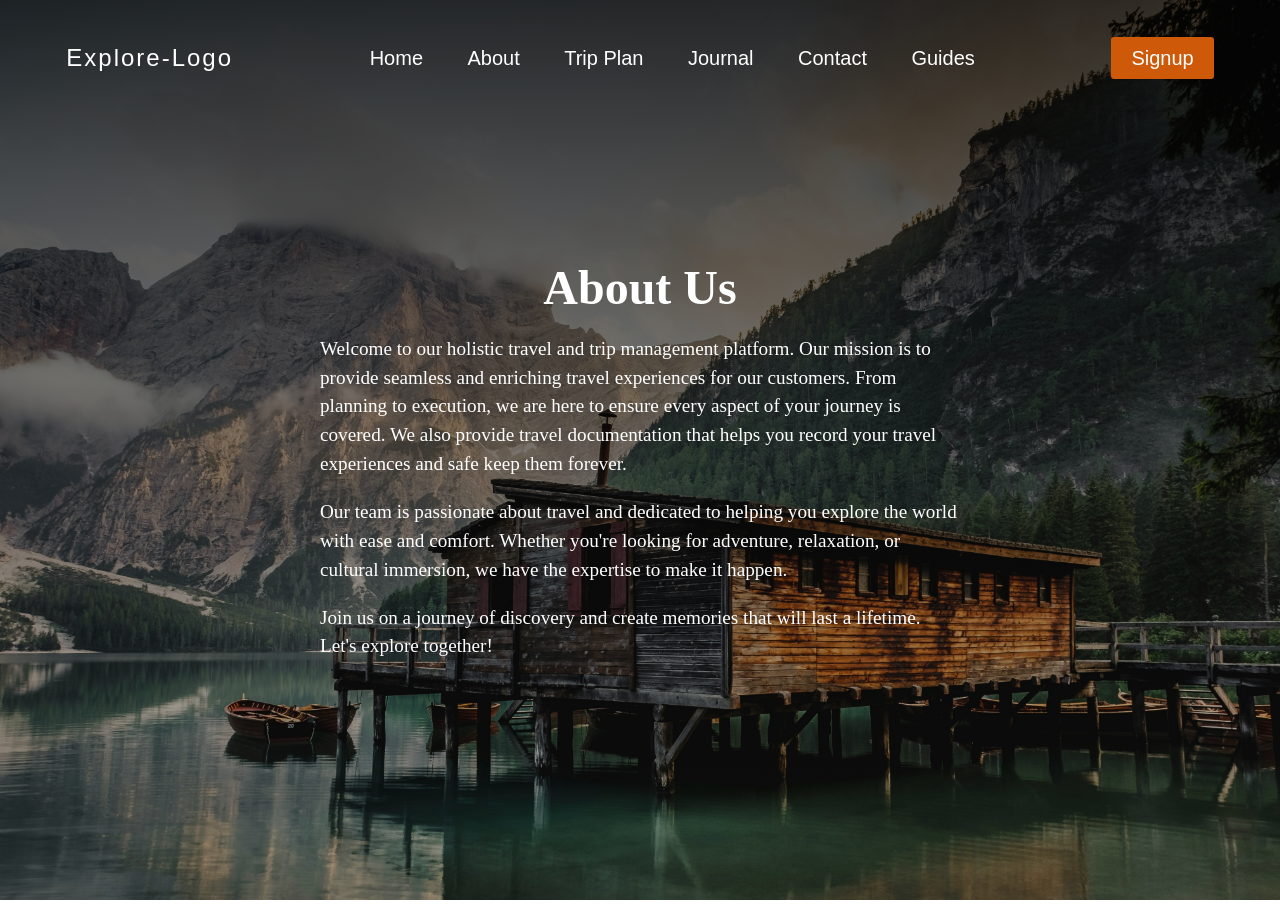
<file: html/about.html>
<!DOCTYPE html>
<html>
<head>
 <title>GoExplore</title>
<style type="text/css">

  header 
  {
     width: 100%;
     height: 100vh;
     font-family: sans-serif;
  }
  body 
  {
  background-image: linear-gradient(rgba(0,0,0,0.8),rgba(0,0,0,0.2)),url('../cottage.jpg');
  background-repeat: no-repeat;
  background-size: cover;
  background-attachment: fixed;
  background-position: center;
  }
  nav 
  {
    width: 100%;
    height:100px;
    color: white;
    display: flex;
    justify-content: space-around;
    align-items: center;
  }
  .logo
  {
    font-size: 1.5em;
    letter-spacing: 2px;
  } /* Missing closing curly brace added here */
  .menu a
  {
    text-decoration: none;
    color: white;
    padding: 10px 20px;
    font-size: 20px;
    position: relative;
  }
  .menu a:before
  {
    content: '';
    position: absolute;
    top: 0;
    left: 0;
    width: 0%;
    height: 100%;
    border-bottom: 2px solid #CD5909;
    transition: width 0.4s linear; 
  }
  .menu a:hover:before
  {
    width: 90%;
  }
  .signup a
  {
     text-decoration: none;
     color: white;
     padding: 10px 20px;
     font-size: 20px;
     background: #CD5909;
     border-radius: 3px;
     transition: width 0.4s;
  }
  .signup a:hover
  {
    background: transparent;
    border: 1px solid #CD5909;
  }
  
  .content
  {
    max-width: 800px;
    color: white;
    position: absolute;
    top: 50%;
    left: 50%;
    transform: translate(-50%, -50%);
    
  }
  .content h1
  {
    font-size: 3em;
    text-align: center;
    margin-bottom: 20px;
  }
  .content p
  {
    font-size: 1.2em;
    text-align: left;
    line-height: 1.5;
  }
</style>
</head>

<body>
<header>
     <nav>
       <div class="logo"> 
           Explore-Logo
       </div>
       <div class="menu">
           <a href="../index.html">Home</a>
           <a href="about.html">About</a> 
           <a href="tripplan.html">Trip Plan</a>
           <a href="#">Journal</a>
           <a href="contactus.html">Contact</a>
           <a href="#">Guides</a>
       </div>
       <div class="signup">
       <a href="signupform.html">Signup</a>
       </div>
     </nav>
     
</header>
    <section class="content">
     <h1>About Us</h1>
     <p>Welcome to our holistic travel and trip management platform. Our mission is to provide seamless and enriching travel experiences for our customers.     From planning to execution, we are here to ensure every aspect of your journey is covered. We also provide travel documentation that helps you record your travel experiences and safe keep them forever.</p>
  <p>Our team is passionate about travel and dedicated to helping you explore the world with ease and comfort. Whether you're looking for adventure, relaxation, or cultural immersion, we have the expertise to make it happen.</p>
  <p>Join us on a journey of discovery and create memories that will last a lifetime. Let's explore together!</p>
</section>

</body>
</html>
</file>
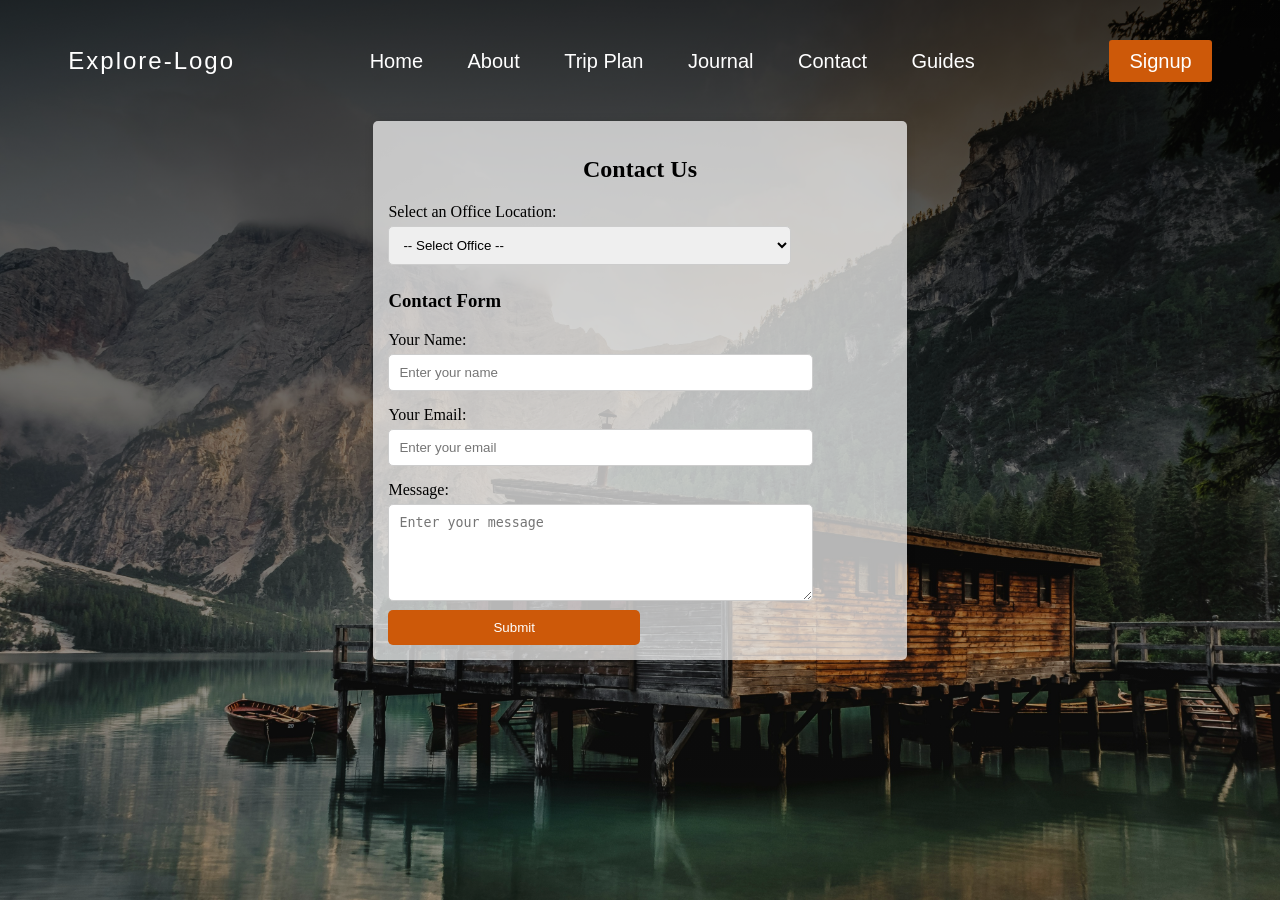
<file: html/contactus.html>
<!DOCTYPE html>
<html lang="en">
<head>
    <meta charset="UTF-8">
    <meta name="viewport" content="width=device-width, initial-scale=1.0">
    <title>Contact Us - Travel Website</title>
    <link href="../css/stylec.css" rel="stylesheet"/>
    
</head>
<body>
    <header>
        <nav>
          <div class="logo"> 
            Explore-Logo
          </div>
          <div class="menu">
            <a href="../index.html">Home</a>
            <a href="about.html">About</a> 
            <a href="tripplan.html">Trip Plan</a>
            <a href="#">Journal</a>
            <a href="contactus.html">Contact</a>
            <a href="#">Guides</a>
          </div>
          <div class="signup">
            <a href="signupform.html">Signup</a>
          </div>
        </nav>
      </header>

      <div class="contact-container">
        <h2>Contact Us</h2>

        <label for="officeSelect">Select an Office Location:</label>
        <select id="officeSelect" onchange="showOfficeInfo()">
            <option value="">-- Select Office --</option>
            <option value="ny">New York</option>
            <option value="paris">Paris</option>
            <option value="tokyo">Tokyo</option>
        </select>

        <div class="office-info" id="officeInfo">

        </div>

        <div class="contact-form">
            <h3>Contact Form</h3>
            <label for="name">Your Name:</label>
            <input type="text" id="name" placeholder="Enter your name">

            <label for="email">Your Email:</label>
            <input type="email" id="email" placeholder="Enter your email">

            <label for="message">Message:</label>
            <textarea id="message" rows="5" placeholder="Enter your message"></textarea>

            <button type="button" onclick="submitForm()">Submit</button>
        </div>

        <div class="summary" id="summarySection" style="display:none;">
            <h3>Submission Summary</h3>
            <p id="summaryText"></p>
            <button type="button" onclick="resetForm()">Reset Form</button>
        </div>
    </div>

    <script>
        
        function showOfficeInfo() {
            let officeSelect = document.getElementById('officeSelect').value;
            let officeInfo = document.getElementById('officeInfo');
            let officeDetails = "";

            if (officeSelect === "ny") {
                officeDetails = "<h3>New York Office</h3><p>Address: 123 Main Street, NY 10001, USA</p><p>Phone: +1 212-555-1234</p>";
            } else if (officeSelect === "paris") {
                officeDetails = "<h3>Paris Office</h3><p>Address: 10 Rue de Rivoli, 75001 Paris, France</p><p>Phone: +33 1 42 72 12 34</p>";
            } else if (officeSelect === "tokyo") {
                officeDetails = "<h3>Tokyo Office</h3><p>Address: 1-1 Chiyoda, Tokyo 100-8111, Japan</p><p>Phone: +81 3-3211-1234</p>";
            } else {
                officeDetails = "";
            }

            officeInfo.innerHTML = officeDetails;
        }

        function submitForm() {
            let name = document.getElementById('name').value;
            let email = document.getElementById('email').value;
            let message = document.getElementById('message').value;
            let office = document.getElementById('officeSelect').value;
            let officeName = "";

            if (office === "ny") {
                officeName = "New York";
            } else if (office === "paris") {
                officeName = "Paris";
            } else if (office === "tokyo") {
                officeName = "Tokyo";
            } else {
                officeName = "No office selected";
            }

            if (name === "" || email === "" || message === "") {
                alert("Please fill out all fields before submitting.");
            } else {
                let summaryText = `Name: ${name}<br>Email: ${email}<br>Message: ${message}<br>Selected Office: ${officeName}`;
                document.getElementById('summaryText').innerHTML = summaryText;
                document.getElementById('summarySection').style.display = 'block';
                
                document.querySelector('.contact-form').style.display = 'none';
            }
        }

        function resetForm() {
            document.getElementById('name').value = "";
            document.getElementById('email').value = "";
            document.getElementById('message').value = "";
            document.getElementById('officeSelect').value = "";

            document.getElementById('summarySection').style.display = 'none';
            document.querySelector('.contact-form').style.display = 'block';

            document.getElementById('officeInfo').innerHTML = "";
        }
    </script>

</body>
</html>
</file>
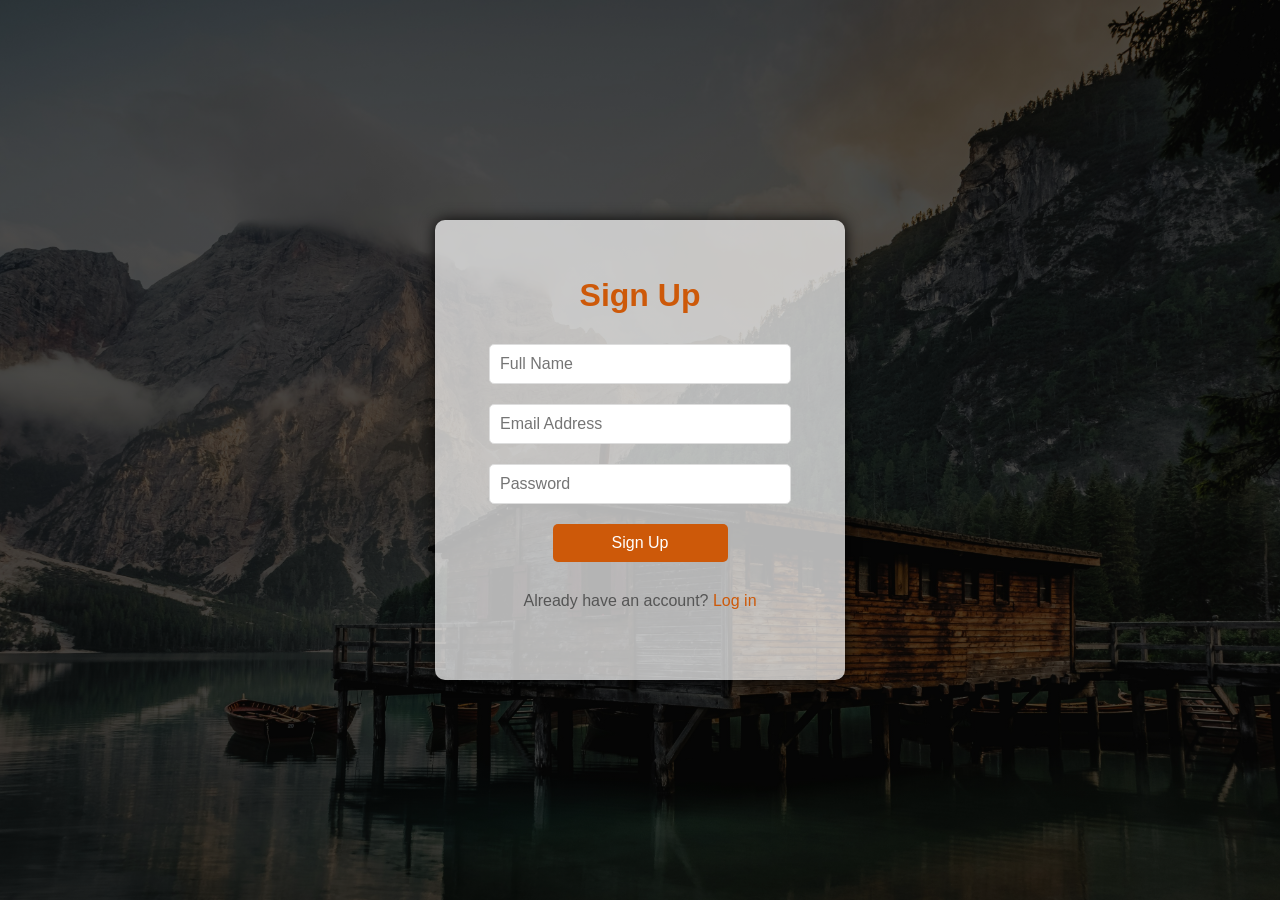
<file: html/signupform.html>
<!DOCTYPE html>
<html>
<head>
  <title>Sign Up - GoExplore</title>
  <style>
    body {
      margin: 0;
      padding: 0;
      font-family: sans-serif;
      background: linear-gradient(rgba(0,0,0,0.7),rgba(0,0,0,0.7)), url('../cottage.jpg') no-repeat center center/cover;
      height: 100vh;
      display: flex;
      justify-content: center;
      align-items: center;
    }

    .signup-container {
      background-color: rgba(255, 255, 255, 0.7);
      padding: 30px;
      border-radius: 10px;
      box-shadow: 0px 0px 15px rgba(0, 0, 0, 0.9);
      width: 350px;
      height: 400px;
      text-align: center;
    }

    .signup-container h2 {
      margin-bottom: 20px;
      font-size: 2em;
      color: #CD5909;
    }

    .signup-container input {
      width: 80%;
      padding: 10px;
      margin: 10px 0px;
      border: 1px solid #ddd;
      border-radius: 5px;
      font-size: 1em;
    }

    .signup-container input[type="submit"] {
        width: 50%;
      background-color: #CD5909;
      color: white;
      border: none;
      cursor: pointer;
      transition: background-color 0.3s;
    }

    .signup-container input[type="submit"]:hover {
      background-color: #ff6600;
    }

    .signup-container p {
      margin-top: 20px;
      color: #555;
    }

    .signup-container a {
      color: #CD5909;
      text-decoration: none;
    }

    .signup-container a:hover {
      text-decoration: underline;
    }
  </style>
</head>
<body>
  <div class="signup-container">
    <h2>Sign Up</h2>
    <form onsubmit="return f1()">
      <input type="text" name="name" id="name" placeholder="Full Name" required>
      <input type="email" name="email" id="email" placeholder="Email Address" required>
      <input type="password" name="password" id="password" placeholder="Password" required>
      <input type="submit" value="Sign Up">
    </form>
    <p>Already have an account? <a href="login.html">Log in</a></p>
  </div>

  <script>
    function f1() {
      const name = document.getElementById("name").value;
      const email = document.getElementById("email").value;

      // Alert box
      alert("You entered:\nName: " + name + "\nEmail: " + email);

      document.write(`
        <h2>Welcome, ${name}!</h2>
        <p>Your email: ${email}</p>
        <button onclick="saveChanges()">Want to Save Changes?</button>
      `);
    }

    function saveChanges() {
      // Confirm box 
      const save = confirm("Do you want to save changes?");
      if (save) {
        document.write(`
          <h2>Changes Saved Successfully!</h2>
          <button onclick="giveFeedback()">Give Feedback</button>
        `);
      } else {
        document.write(`<h2>No changes were saved.</h2>
        <button onclick="giveFeedback()">Give Feedback</button>`);
        
      }
    }

    function giveFeedback() {
      // Prompt box to get user feedback
      const feedback = prompt("Please provide your feedback:");
      if (feedback) {
        document.write(`
          <h2>Thank you for your feedback!</h2>
          <p>Your feedback: "${feedback}"</p>
        `);
      } else {
        document.write("<h2>No feedback provided.</h2>");
      }
    }
  </script>
</body>
</html>
</file>
<file: css/stylec.css>
header 
  {
     width: 100%;
     font-family: sans-serif;
  }
body 
  {
      background-image: linear-gradient(rgba(0,0,0,0.8),rgba(0,0,0,0.2)),url('../cottage.jpg');
      background-repeat: no-repeat;
      background-size: cover;
      background-attachment: fixed;
      background-position: center;
      padding: 3px;
  }
nav 
  {
    width: 100%;
    height: 100px;
    color: white;
    display: flex;
    justify-content: space-around;
    align-items: center;
  }
.logo
  {
    font-size: 1.5em;
    letter-spacing: 2px;
  }
.menu a
  {
    text-decoration: none;
    color: white;
    padding: 10px 20px;
    font-size: 20px;
    position: relative;
  }
.menu a:before
  {
    content: '';
    position: absolute;
    top: 0;
    left: 0;
    width: 0%;
    height: 100%;
    border-bottom: 2px solid #CD5909;
    transition: width 0.4s linear; 
  }
.menu a:hover:before
  {
    width: 90%;
  }.signup a
  {
     text-decoration: none;
     color: white;
     padding: 10px 20px;
     font-size: 20px;
     background: #CD5909;
     border-radius: 3px;
     transition: width 0.4s;
  }
.signup a:hover
  {
    background: transparent;
    border: 1px solid #CD5909;
  }


.contact-container {
     width: 40%;
     margin: 10px auto;
     padding: 15px;
     background-color: rgba(255, 255, 255, 0.7);
     box-shadow: 0 0 10px rgba(0, 0, 0, 0.1);
     border-radius: 5px;
}
h2 {
    text-align: center;
}
        label {
            margin: 10px 0 5px;
            display: block;
        }
        input, textarea, select {
            width: 80%;
            padding: 10px;
            margin-bottom: 5px;
            border: 1px solid #ccc;
            border-radius: 5px;
        }
        button {
            width: 50%;
            border-radius: 5px;
            text-align: center;
            padding: 10px;
            background-color: #CD5909;
            color: white;
            border: none;
            cursor: pointer;
        }
        button:hover {
            background-color: #45a049;
        }
        .office-info {
            margin-top: 20px;
        }
        .contact-form {
            margin-top: 20px;
        }
</file>
